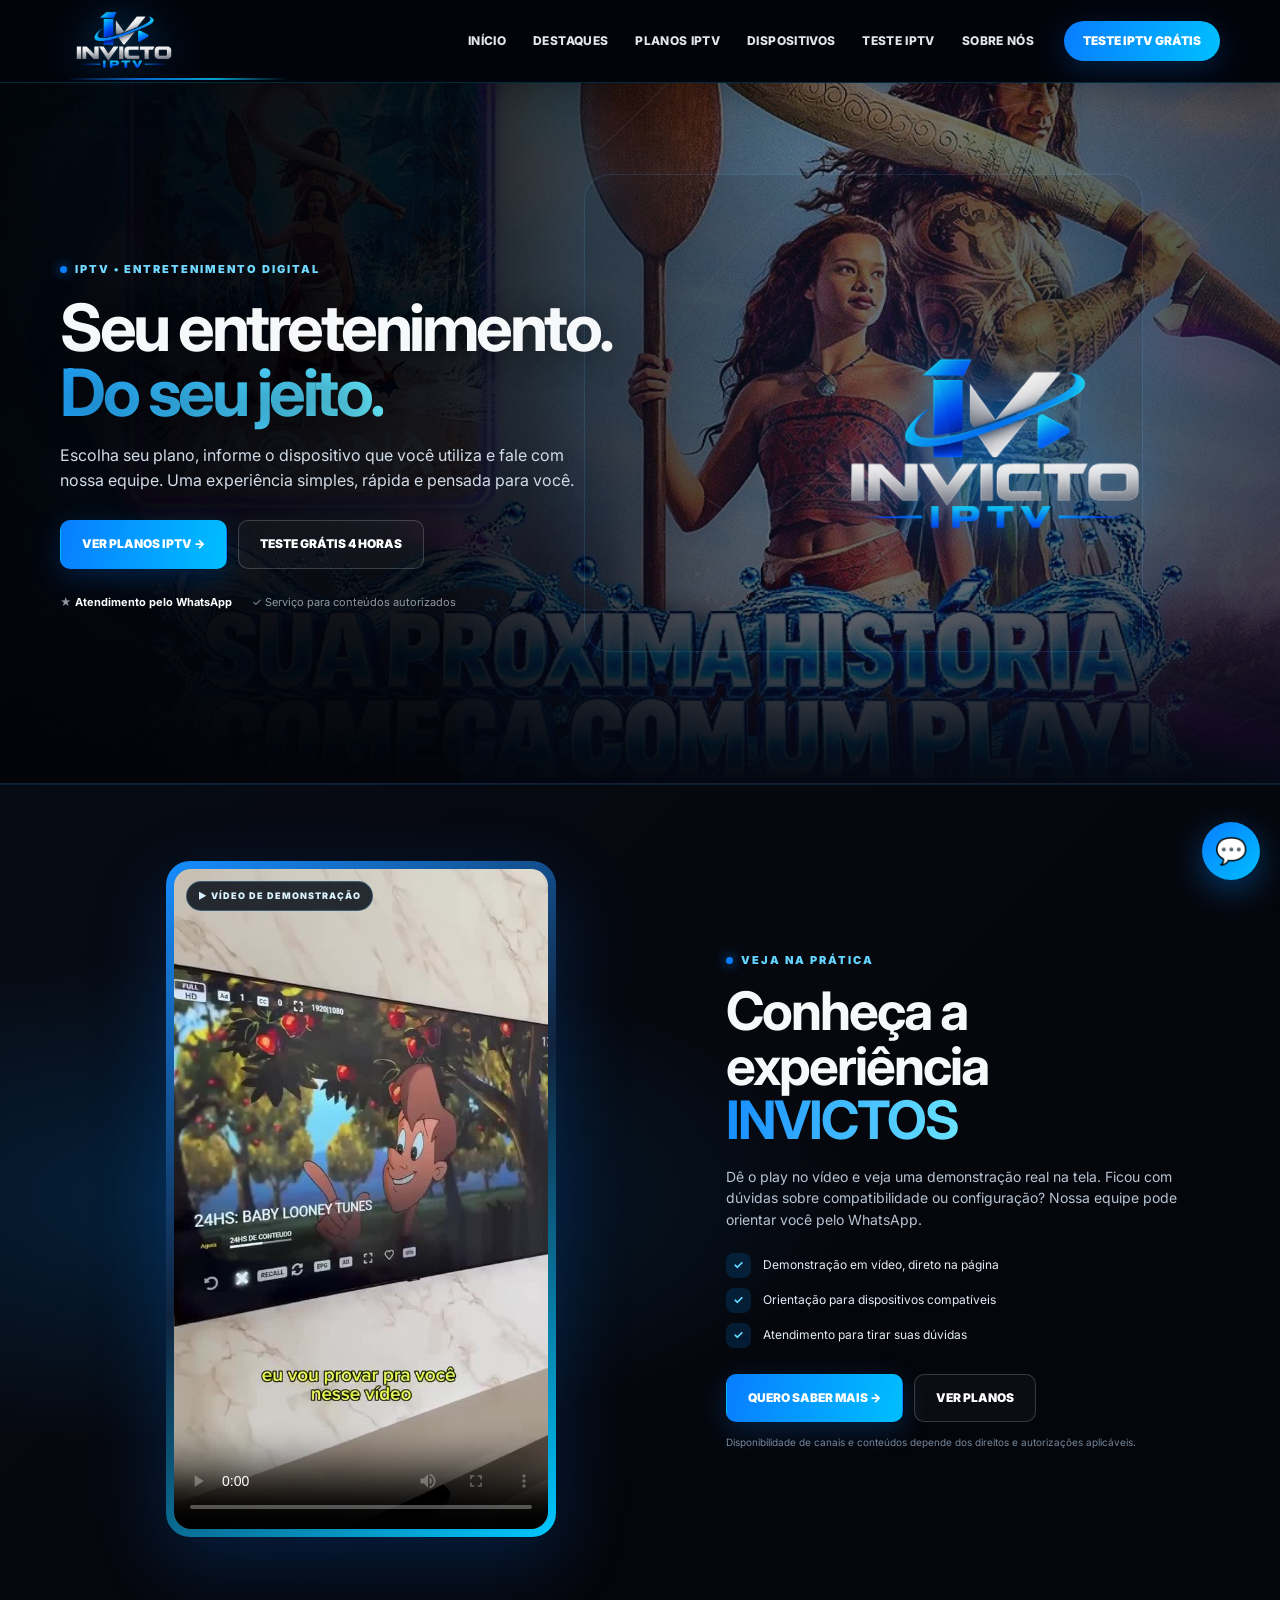
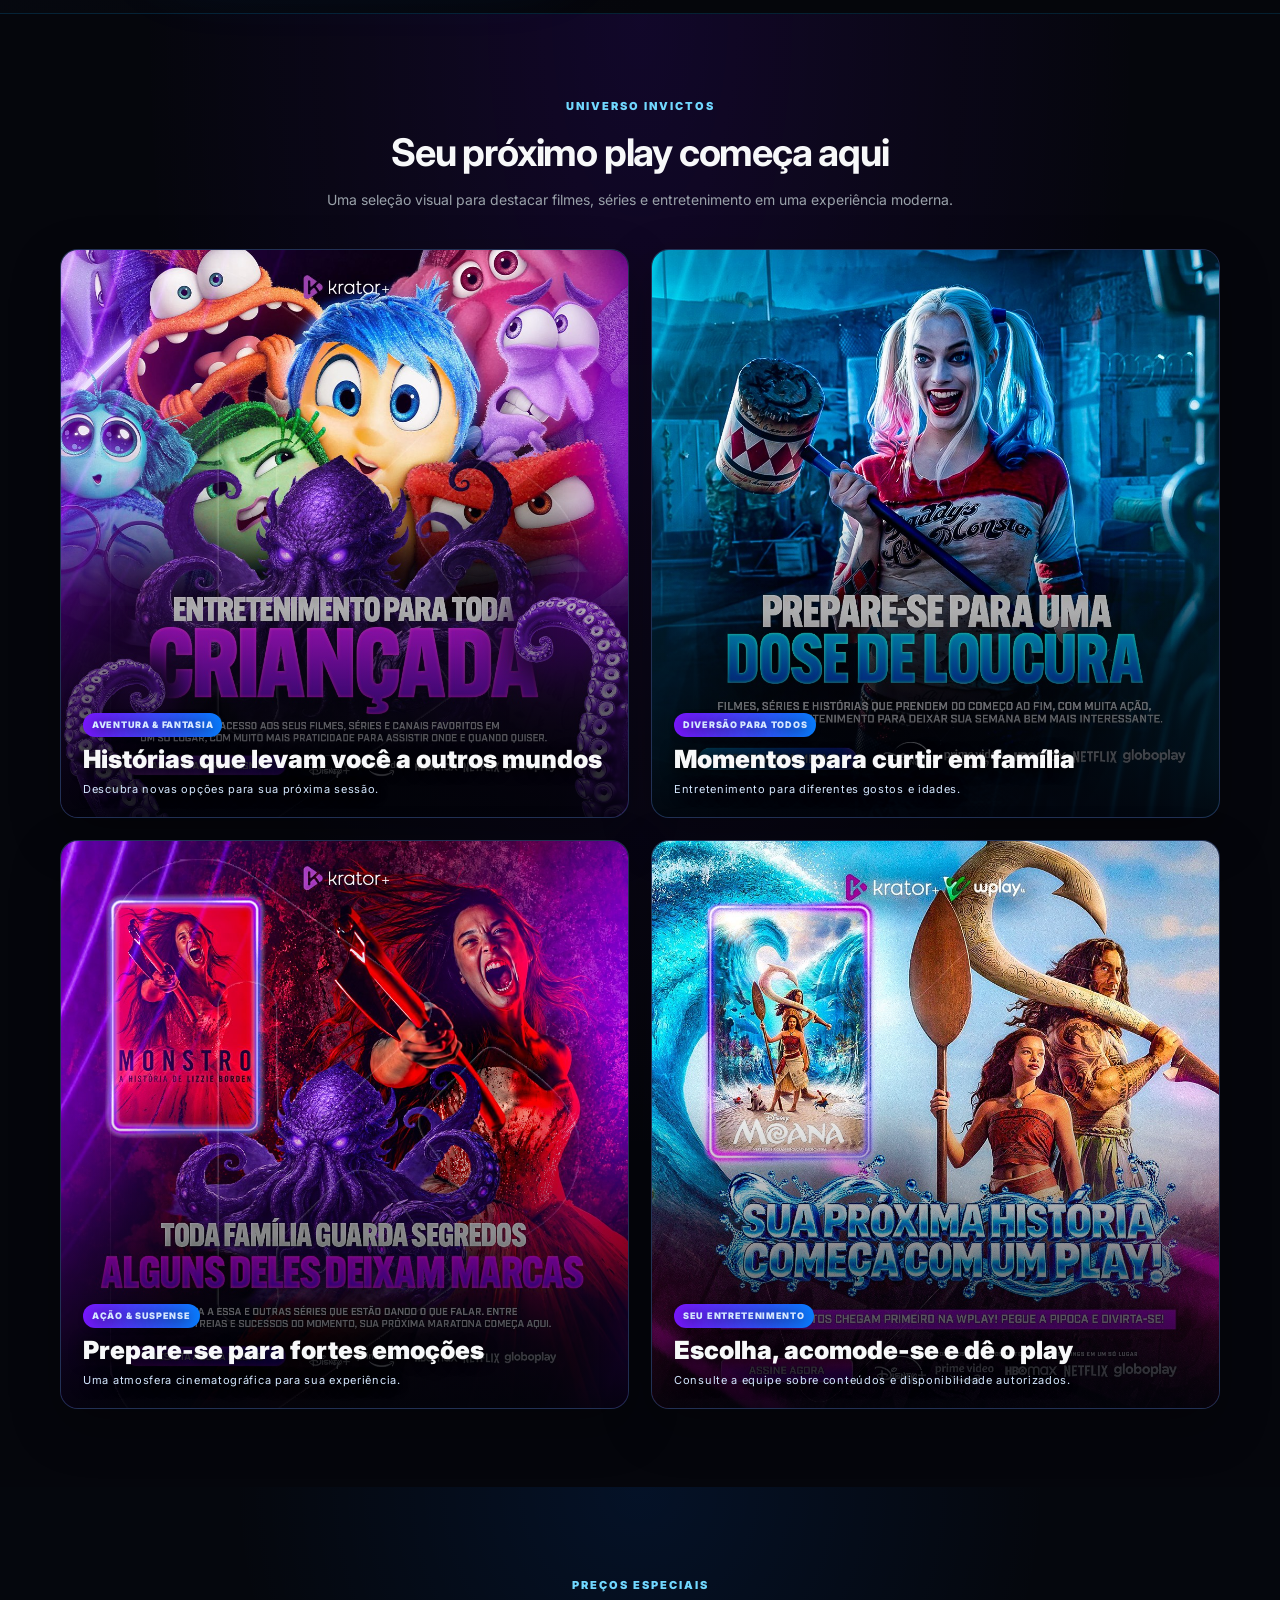
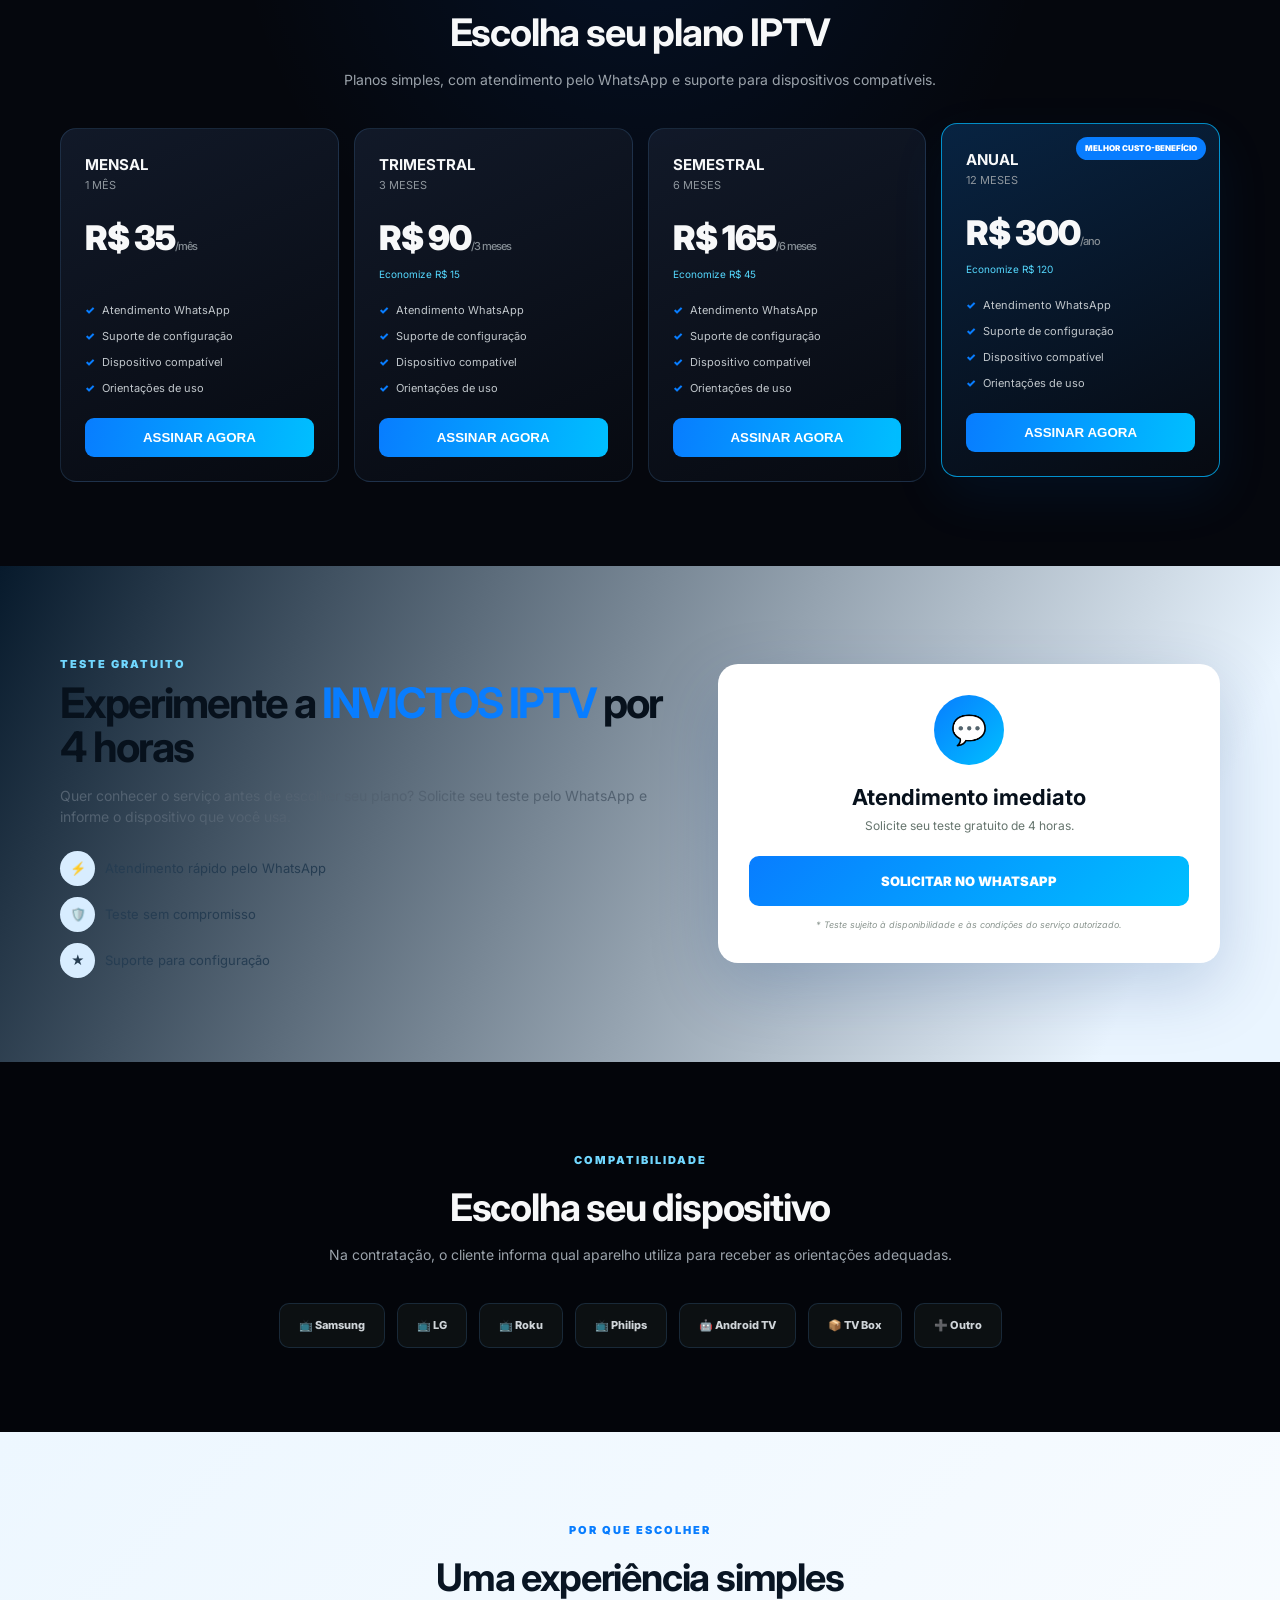
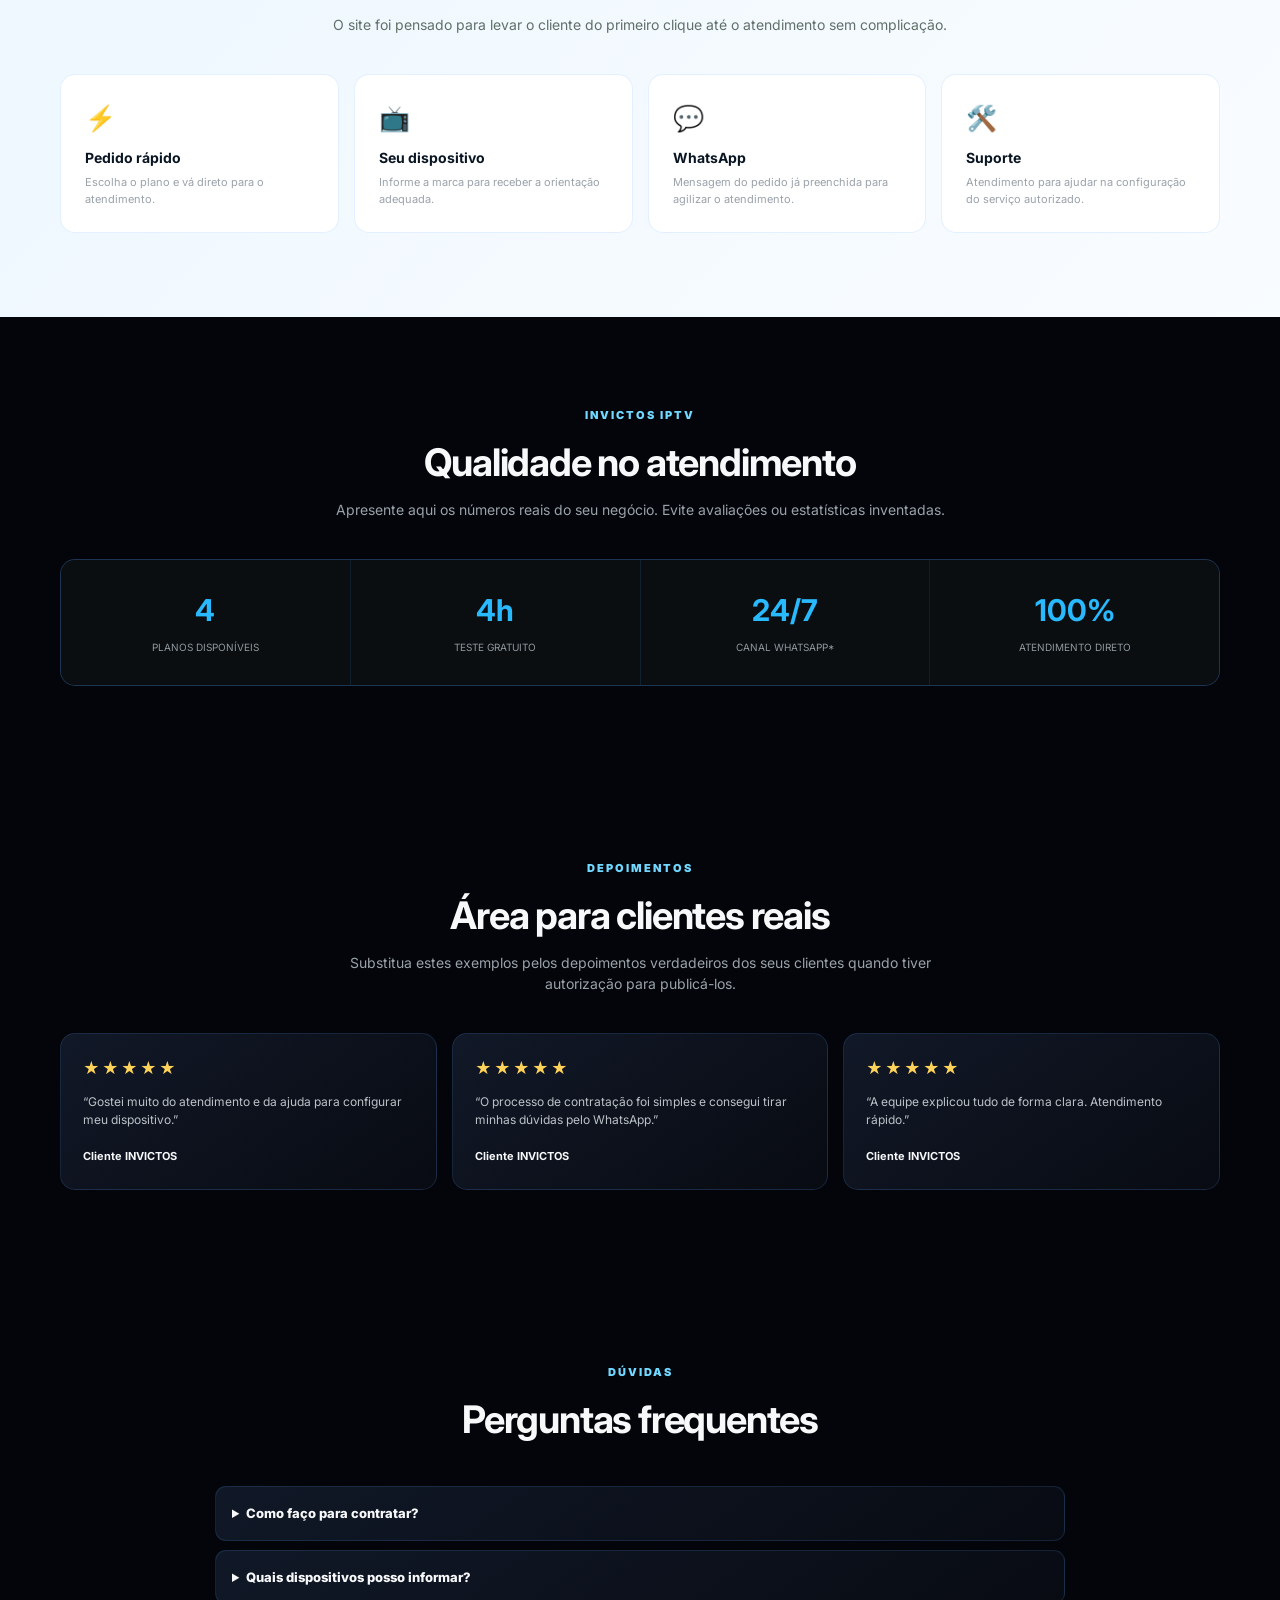
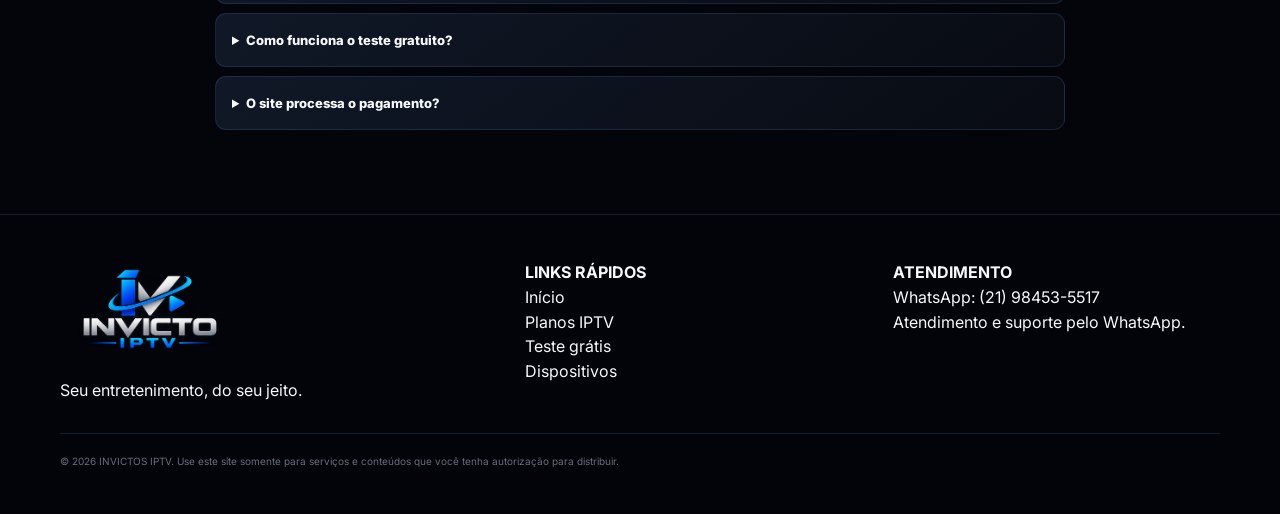
<file: index.html>
<!DOCTYPE html>
<html lang="pt-BR">
<head>
<meta charset="UTF-8">
<meta name="viewport" content="width=device-width, initial-scale=1.0">
<meta name="description" content="INVICTOS IPTV — planos, teste gratuito e atendimento pelo WhatsApp.">
<title>INVICTOS IPTV | Teste Grátis</title>
<link rel="preconnect" href="https://fonts.googleapis.com">
<link rel="preconnect" href="https://fonts.gstatic.com" crossorigin>
<link href="https://fonts.googleapis.com/css2?family=Inter:wght@400;500;600;700;800;900&display=swap" rel="stylesheet">
<style>
:root{--green:#087dff;--green2:#0066ff;--dark:#050607;--dark2:#0b0d0f;--panel:#111417;--text:#f7f8f9;--muted:#9aa2aa;--line:rgba(255,255,255,.08)}
*{box-sizing:border-box;margin:0;padding:0}html{scroll-behavior:smooth}
body{font-family:Inter,Arial,sans-serif;background:var(--dark);color:var(--text);line-height:1.55}
a{text-decoration:none;color:inherit}.container{width:min(1160px,92%);margin:auto}
header{position:sticky;top:0;z-index:50;background:rgba(2,4,7,.94);backdrop-filter:blur(18px);border-bottom:1px solid rgba(0,153,255,.16);box-shadow:0 8px 35px rgba(0,0,0,.28)}
.nav{height:88px;display:flex;align-items:center;gap:30px}.logo{display:flex;align-items:center;position:relative;padding:3px 8px 3px 0}.logo:after{content:"";position:absolute;left:5px;right:5px;bottom:0;height:2px;background:linear-gradient(90deg,transparent,#087dff,#00c8ff,transparent);filter:blur(.2px);opacity:.8}.logo img{width:225px;height:72px;object-fit:contain;object-position:left center;filter:drop-shadow(0 0 13px rgba(0,125,255,.35));transition:.25s}.logo:hover img{transform:scale(1.035);filter:drop-shadow(0 0 20px rgba(0,153,255,.58))}
.navlinks{display:flex;gap:27px;margin-left:auto}.navlinks a{font-size:12px;font-weight:800;color:#e3e6e8}.navlinks a:hover,.navlinks a.active{color:var(--green)}
.nav-cta{background:var(--green);color:#fff;padding:11px 19px;border-radius:999px;font-size:12px;font-weight:900;white-space:nowrap}
.hero{min-height:590px;position:relative;display:flex;align-items:center;overflow:hidden;border-bottom:1px solid var(--line)}
.hero-bg{position:absolute;inset:0;background:radial-gradient(circle at 70% 45%,rgba(0,125,255,.18),transparent 27%),linear-gradient(90deg,#020304 5%,rgba(2,3,4,.85) 35%,rgba(2,3,4,.35) 70%,#020304 100%)}
.hero-art{position:absolute;right:-3%;top:0;width:67%;height:100%;opacity:.95;background:
radial-gradient(ellipse at 60% 48%,rgba(27,220,117,.16),transparent 20%),
linear-gradient(135deg,transparent 25%,rgba(255,255,255,.03) 25%,transparent 26%),
linear-gradient(160deg,#151a1d,#07090a 55%,#13191b)}
.hero-art:before{content:"";position:absolute;left:14%;top:18%;width:67%;height:58%;border:10px solid #171b1e;border-radius:22px;box-shadow:0 0 0 2px #30363a,0 30px 70px #000;background:linear-gradient(135deg,#102017,#07110c 48%,#151a1d)}
.hero-art:after{content:"";position:absolute;inset:0;background:radial-gradient(circle at 50% 50%,rgba(0,126,255,.18),transparent 38%);pointer-events:none}
.hero-logo{position:absolute;right:5%;top:50%;transform:translateY(-50%);width:min(510px,42vw);z-index:2;display:flex;justify-content:center;align-items:center}
.hero-logo:before{content:"";position:absolute;width:70%;height:70%;border-radius:50%;background:radial-gradient(circle,rgba(0,133,255,.32),rgba(0,133,255,.08) 45%,transparent 70%);filter:blur(18px);z-index:-1;animation:pulseLogo 3.5s ease-in-out infinite}
.hero-logo img{width:100%;height:auto;display:block;filter:drop-shadow(0 18px 30px rgba(0,0,0,.6)) drop-shadow(0 0 22px rgba(0,128,255,.42));animation:floatLogo 5s ease-in-out infinite}
@keyframes floatLogo{0%,100%{transform:translateY(0)}50%{transform:translateY(-8px)}}
@keyframes pulseLogo{0%,100%{transform:scale(.92);opacity:.65}50%{transform:scale(1.08);opacity:1}}
.hero-content{position:relative;z-index:2;padding:75px 0;width:57%}.eyebrow{display:inline-flex;gap:8px;align-items:center;color:#69c9ff;font-size:11px;font-weight:900;letter-spacing:1.5px;text-transform:uppercase}.eyebrow i{width:7px;height:7px;border-radius:50%;background:var(--green);box-shadow:0 0 12px var(--green)}
h1{font-size:clamp(42px,5.5vw,70px);line-height:1;letter-spacing:-3.5px;margin:15px 0 18px}h1 em{font-style:normal;color:var(--green)}
.hero-content p{max-width:610px;color:#b7bec5;font-size:16px}.hero-actions{display:flex;gap:11px;flex-wrap:wrap;margin-top:27px}.btn{display:inline-flex;align-items:center;justify-content:center;padding:14px 21px;border-radius:10px;font-weight:900;font-size:12px;border:1px solid transparent}.btn-primary{background:var(--green);color:#fff}.btn-secondary{border-color:rgba(255,255,255,.18);color:#fff;background:rgba(255,255,255,.03)}
.trust{display:flex;gap:20px;flex-wrap:wrap;margin-top:25px;color:#8f989f;font-size:11px}.trust strong{color:#fff}
section{padding:78px 0}.light{background:#f4fbf7;color:#0a1710}.section-head{text-align:center;margin-bottom:38px}.section-head .eyebrow{justify-content:center}.section-head h2{font-size:38px;letter-spacing:-1.8px;margin:7px 0}.section-head p{color:var(--muted);max-width:650px;margin:auto;font-size:14px}.light .section-head p{color:#607068}
.plans{display:grid;grid-template-columns:repeat(4,1fr);gap:15px}.plan{background:linear-gradient(160deg,#14181b,#0c0f11);border:1px solid var(--line);border-radius:16px;padding:24px;position:relative}.plan.featured{border:1px solid rgba(0,125,255,.65);box-shadow:0 20px 55px rgba(0,125,255,.08);transform:translateY(-5px)}.tag{position:absolute;top:13px;right:13px;background:var(--green);color:#fff;border-radius:999px;padding:5px 9px;font-size:8px;font-weight:900}.plan h3{font-size:15px}.period{color:#8e969d;font-size:11px}.price{font-size:34px;font-weight:900;margin:18px 0 3px}.price small{font-size:11px;color:#858d94;font-weight:500}.save{font-size:10px;color:#55c7ff;height:17px}.plan ul{list-style:none;display:grid;gap:9px;margin:18px 0 20px}.plan li{font-size:11px;color:#c1c7cc}.plan li:before{content:"✓";color:var(--green);font-weight:900;margin-right:7px}.plan button{width:100%;border:0;border-radius:9px;padding:12px;cursor:pointer;background:#1b2024;color:#fff;font-weight:900}.plan.featured button{background:var(--green)}
.test{background:linear-gradient(100deg,#eaf4ff,#f8fbff);color:#07111c}.test-grid{display:grid;grid-template-columns:1.1fr .9fr;gap:45px;align-items:center}.test h2{font-size:42px;line-height:1.05;letter-spacing:-2px;margin:7px 0 15px}.test h2 em{font-style:normal;color:#087dff}.test-copy p{color:#536271;max-width:620px;font-size:14px}.points{display:grid;gap:11px;margin-top:23px}.points div{display:flex;align-items:center;gap:10px;font-size:13px;color:#263d52}.points b{width:35px;height:35px;border-radius:50%;display:flex;align-items:center;justify-content:center;background:#d8edff}.test-card{background:#fff;border-radius:20px;padding:31px;text-align:center;box-shadow:0 20px 55px rgba(0,60,30,.12)}.wa{width:70px;height:70px;border-radius:50%;background:#087dff;color:#fff;display:flex;align-items:center;justify-content:center;font-size:29px;margin:auto}.test-card h3{font-size:22px;margin:15px 0 3px}.test-card p{font-size:12px;color:#66756e}.wa-btn{display:block;background:#087dff;color:#fff;padding:15px;border-radius:10px;font-size:13px;font-weight:900;margin-top:20px}.test-card small{display:block;color:#8a958f;font-size:9px;font-style:italic;margin-top:12px}
.features{display:grid;grid-template-columns:repeat(4,1fr);gap:15px}.feature{border:1px solid var(--line);border-radius:15px;padding:24px;background:#0c1012}.feature .ico{font-size:25px}.feature h3{font-size:14px;margin:10px 0 5px}.feature p{font-size:11px;color:var(--muted)}
.stats{display:grid;grid-template-columns:repeat(4,1fr);gap:1px;background:var(--line);border:1px solid var(--line);border-radius:15px;overflow:hidden}.stat{background:#0b0e10;text-align:center;padding:27px}.stat strong{display:block;font-size:30px;color:var(--green)}.stat span{font-size:10px;color:#8f989f}
.devices{display:flex;justify-content:center;flex-wrap:wrap;gap:12px}.device{border:1px solid var(--line);background:#0c1012;border-radius:10px;padding:13px 19px;color:#cfd4d8;font-size:11px;font-weight:800}
.reviews{display:grid;grid-template-columns:repeat(3,1fr);gap:15px}.review{background:#0d1113;border:1px solid var(--line);border-radius:15px;padding:22px}.stars{color:#ffd35a;letter-spacing:2px}.review p{font-size:12px;color:#bbc2c7;margin:12px 0}.review b{font-size:11px}
.faq{max-width:850px;margin:auto;display:grid;gap:9px}.faq details{background:#0d1113;border:1px solid var(--line);border-radius:11px;padding:16px}.faq summary{cursor:pointer;font-size:13px;font-weight:800}.faq p{font-size:11px;color:#9da5ac;margin-top:11px}
footer{padding:45px 0;border-top:1px solid var(--line);background:#020303}.footer-grid{display:grid;grid-template-columns:1.3fr 1fr 1fr;gap:40px}.footer-logo{width:180px}.footer p,.footer a{font-size:11px;color:#858e95}.footer h4{font-size:11px;margin-bottom:12px}.copy{margin-top:30px;padding-top:20px;border-top:1px solid var(--line);font-size:10px;color:#666f76}
.float-wa{position:fixed;right:20px;bottom:20px;width:58px;height:58px;border-radius:50%;background:#087dff;color:#fff;z-index:100;display:flex;align-items:center;justify-content:center;font-size:26px;box-shadow:0 12px 35px rgba(0,125,255,.35)}
.modal-back{position:fixed;inset:0;background:rgba(0,0,0,.76);backdrop-filter:blur(8px);z-index:200;display:none;align-items:center;justify-content:center;padding:18px}.modal-back.open{display:flex}.modal{width:min(560px,100%);background:#0d1113;border:1px solid var(--line);border-radius:18px;padding:24px}.modal-top{display:flex;justify-content:space-between}.modal h2{font-size:21px}.modal-sub{font-size:11px;color:#899299}.close{border:0;background:#1a2023;color:#fff;width:34px;height:34px;border-radius:8px;cursor:pointer}.selected{display:flex;justify-content:space-between;padding:13px;background:#111719;border:1px solid var(--line);border-radius:10px;margin:18px 0 12px;font-size:12px}.selected span{color:var(--green);font-weight:900}.device-grid{display:grid;grid-template-columns:repeat(2,1fr);gap:9px}.device-choice{background:#111619;border:1px solid var(--line);color:#fff;border-radius:10px;padding:13px;text-align:left;cursor:pointer}.device-choice.selected-device{border-color:var(--green);background:rgba(0,125,255,.08)}.device-choice b{font-size:12px;display:block}.device-choice span{font-size:9px;color:#818a90}.modal-btn{width:100%;margin-top:13px;border:0;border-radius:9px;padding:13px;background:var(--green);color:#fff;font-weight:900;cursor:pointer}.back{width:100%;margin-top:8px;border:1px solid var(--line);background:transparent;color:#b9c0c5;padding:11px;border-radius:9px}.modal-step{display:none}.modal-step.active{display:block}.checkout{background:#111719;border:1px solid var(--line);border-radius:10px;padding:12px;margin:13px 0;font-size:11px}.checkout div{display:flex;justify-content:space-between;padding:4px}.checkout strong{color:var(--green)}

/* INVICTOS visual refresh */
:root{--green:#087dff;--green2:#00c8ff;--dark:#03050a;--dark2:#080b13;--panel:#101521;--line:rgba(94,174,255,.16)}
body{background:#03050a}
header{background:rgba(3,5,12,.88);border-bottom-color:rgba(0,183,255,.2)}
.nav{height:82px}
.logo img{filter:drop-shadow(0 0 18px rgba(0,151,255,.4))}
.navlinks a{letter-spacing:.35px}
.nav-cta,.btn-primary{background:linear-gradient(105deg,#087dff,#00bfff);box-shadow:0 8px 28px rgba(0,125,255,.23)}
.hero{min-height:690px;background:#03050a}
.hero-bg{background:linear-gradient(90deg,rgba(2,4,10,.99) 0%,rgba(2,4,10,.91) 34%,rgba(2,4,10,.44) 65%,rgba(2,4,10,.62) 100%),linear-gradient(0deg,#03050a 0%,transparent 28%),url('invictos-assets/arte_8880_1.jpg') center/cover no-repeat;opacity:1}
.hero-art{right:0;width:64%;opacity:.34;background:radial-gradient(ellipse at 70% 35%,rgba(0,185,255,.28),transparent 48%),linear-gradient(135deg,transparent,#07142a)}
.hero-art:before{left:15%;top:13%;width:68%;height:68%;border:1px solid rgba(75,184,255,.45);border-radius:26px;background:linear-gradient(135deg,rgba(10,28,57,.45),rgba(3,6,13,.2));box-shadow:0 0 65px rgba(0,119,255,.2),inset 0 0 45px rgba(0,173,255,.08)}
.hero-logo{width:min(390px,32vw);right:7%;top:52%;opacity:.95}
.hero-logo img{filter:drop-shadow(0 0 26px rgba(0,145,255,.55))}
.hero-content{width:59%;padding:88px 0}
.eyebrow{color:#71d8ff;letter-spacing:2px}
h1{font-size:clamp(43px,5.1vw,68px);text-shadow:0 5px 35px rgba(0,0,0,.45)}
h1 em{background:linear-gradient(90deg,#20a7ff,#66edff);-webkit-background-clip:text;background-clip:text;color:transparent}
.hero-content p{color:#d1dbe8;max-width:540px}
.btn{transition:transform .2s,box-shadow .2s}
.btn:hover,.nav-cta:hover{transform:translateY(-2px);box-shadow:0 12px 34px rgba(0,153,255,.3)}
section{padding:84px 0}
#planos{background:radial-gradient(ellipse at 50% 0%,rgba(0,107,255,.11),transparent 45%),#05070d}
.section-head h2{letter-spacing:-1.2px}
.plan{background:linear-gradient(155deg,rgba(18,26,42,.96),rgba(7,10,17,.98));border-color:rgba(105,177,255,.16);transition:transform .22s,border-color .22s,box-shadow .22s}
.plan:hover{transform:translateY(-5px);border-color:rgba(0,174,255,.55);box-shadow:0 20px 50px rgba(0,95,255,.1)}
.plan.featured{border-color:rgba(0,183,255,.75);background:linear-gradient(155deg,rgba(8,36,67,.98),rgba(7,10,17,.98))}
.plan.featured button,.plan button{background:linear-gradient(100deg,#087dff,#00bfff)}
.price{letter-spacing:-1px}
.save{color:#55d9ff}
.test{background:linear-gradient(115deg,#071a2c,#eaf5ff 88%)}
.test-card{box-shadow:0 24px 70px rgba(0,52,120,.2)}
.wa,.wa-btn,.float-wa{background:linear-gradient(135deg,#087dff,#00bfff)}
.features .feature{background:linear-gradient(145deg,#101827,#080b12);border-color:rgba(93,165,255,.17);transition:transform .2s,border-color .2s}
.features .feature:hover{transform:translateY(-4px);border-color:rgba(0,174,255,.55)}
.light{background:linear-gradient(135deg,#edf7ff,#f9fcff);color:#091523}
.light .section-head .eyebrow{color:#087dff}
.light .feature{background:#fff}
.stats{border-color:rgba(91,163,255,.16)}
.stat strong{color:#28b9ff}
.review{background:linear-gradient(145deg,#111827,#080b12);border-color:rgba(93,165,255,.16)}
.faq details{background:linear-gradient(145deg,#101827,#080b12);border-color:rgba(93,165,255,.15)}
footer{background:#02040a}
.float-wa{box-shadow:0 10px 34px rgba(0,132,255,.4)}
/* Cinematic promotional gallery */
.promo-section{padding:78px 0;background:radial-gradient(ellipse at 50% 0%,rgba(112,20,255,.12),transparent 55%),#05060c}
.promo-grid{display:grid;grid-template-columns:repeat(2,minmax(0,1fr));gap:22px}
.promo-card{position:relative;overflow:hidden;border-radius:18px;min-height:280px;background:#0b1020;border:1px solid rgba(108,155,255,.24);box-shadow:0 18px 50px rgba(0,0,0,.28)}
.promo-card img{display:block;width:100%;height:100%;min-height:280px;object-fit:cover;transition:transform .55s}
.promo-card:hover img{transform:scale(1.035)}
.promo-card:after{content:"";position:absolute;inset:45% 0 0;background:linear-gradient(0deg,rgba(2,3,10,.92),transparent);pointer-events:none}
.promo-caption{position:absolute;z-index:1;left:22px;right:22px;bottom:19px;text-shadow:0 2px 14px #000}
.promo-caption b{display:block;font-size:clamp(17px,2vw,25px);font-weight:900;line-height:1.1}
.promo-caption span{display:block;color:#d4e7ff;font-size:11px;margin-top:7px;letter-spacing:.7px}
.promo-badge{display:inline-block!important;width:max-content;background:linear-gradient(90deg,#7a16ff,#087dff);padding:5px 9px;border-radius:99px;font-size:9px!important;font-weight:900;margin-bottom:9px}
@media(max-width:900px){
 .hero{min-height:680px}.hero-content{width:72%}.hero-logo{width:31vw;right:3%}
 .promo-grid{gap:14px}.promo-card,.promo-card img{min-height:230px}
}
@media(max-width:600px){
 .nav{height:74px}.hero{min-height:760px;align-items:flex-start}
 .hero-bg{background:linear-gradient(90deg,rgba(2,4,10,.93),rgba(2,4,10,.58)),linear-gradient(0deg,#03050a 0%,transparent 55%),url('invictos-assets/arte_8880_1.jpg') 58% center/cover no-repeat}
 .hero-content{width:100%;padding:56px 0 0}.hero-logo{width:48vw;right:4%;bottom:18px;top:auto;opacity:.7}
 .hero-art{width:100%;opacity:.12}.hero-content p{font-size:14px}
 .hero-actions .btn{width:100%}.trust{gap:10px}
 .promo-section{padding:58px 0}.promo-grid{grid-template-columns:1fr}.promo-card,.promo-card img{min-height:230px}
 section{padding:62px 0}
}

@media(max-width:900px){.navlinks{display:none}.hero-content{width:70%}.hero-logo{width:48vw;right:1%}.hero-art{width:60%;opacity:.45}.plans{grid-template-columns:repeat(2,1fr)}.features{grid-template-columns:repeat(2,1fr)}.stats{grid-template-columns:repeat(2,1fr)}.test-grid{grid-template-columns:1fr}.reviews{grid-template-columns:1fr}.footer-grid{grid-template-columns:1fr 1fr}}
@media(max-width:600px){.nav{height:78px}.logo img{width:175px;height:62px}.nav-cta{margin-left:auto;padding:10px 13px}.hero{min-height:700px}.hero-content{width:100%;padding-top:65px}.hero-logo{width:82vw;right:9%;top:auto;bottom:10px;transform:none;opacity:.82}.hero-art{width:100%;opacity:.18}.plans,.features{grid-template-columns:1fr}.plan.featured{transform:none}.test h2{font-size:34px}.footer-grid{grid-template-columns:1fr}.stats{grid-template-columns:1fr 1fr}.hero-actions .btn{width:100%}}

/* Vídeo em destaque */
.video-feature{padding:76px 0;background:radial-gradient(ellipse at 18% 50%,rgba(0,145,255,.18),transparent 42%),linear-gradient(135deg,#070b14,#05060b 70%);border-top:1px solid rgba(0,174,255,.15);border-bottom:1px solid rgba(0,174,255,.15)}
.video-feature-grid{display:grid;grid-template-columns:1fr .82fr;align-items:center;gap:clamp(28px,5vw,66px)}
.video-frame{position:relative;max-width:390px;width:100%;justify-self:center;padding:8px;border-radius:24px;background:linear-gradient(145deg,#168dff,#10233d 48%,#00c8ff);box-shadow:0 24px 75px rgba(0,116,255,.22)}
.video-frame video{display:block;width:100%;max-height:660px;aspect-ratio:9/16;object-fit:cover;background:#020407;border-radius:17px}
.video-label{position:absolute;top:20px;left:20px;background:rgba(0,8,18,.82);border:1px solid rgba(100,190,255,.35);border-radius:999px;padding:7px 11px;color:#d9f2ff;font-size:9px;font-weight:900;letter-spacing:1px;backdrop-filter:blur(8px)}
.video-copy .eyebrow{color:#64d4ff}.video-copy h2{font-size:clamp(34px,4.2vw,53px);line-height:1.03;letter-spacing:-2px;margin:13px 0 18px}.video-copy h2 em{font-style:normal;background:linear-gradient(90deg,#168dff,#69e3ff);-webkit-background-clip:text;background-clip:text;color:transparent}.video-copy p{max-width:510px;color:#b7c4d3;font-size:14px}.video-points{display:grid;gap:10px;margin:22px 0 26px}.video-points span{color:#e3edf7;font-size:12px}.video-points b{display:inline-flex;align-items:center;justify-content:center;width:25px;height:25px;margin-right:9px;border-radius:8px;background:rgba(0,145,255,.16);color:#63d8ff}.video-actions{display:flex;gap:11px;flex-wrap:wrap}.video-actions .btn{min-height:47px}.video-note{font-size:10px!important;color:#75879a!important;margin-top:13px}
@media(max-width:760px){.video-feature{padding:58px 0}.video-feature-grid{grid-template-columns:1fr;gap:30px}.video-frame{max-width:320px;order:2}.video-copy{order:1;text-align:center}.video-copy .eyebrow{justify-content:center}.video-copy p{margin:auto}.video-points{text-align:left;max-width:330px;margin:22px auto}.video-actions{justify-content:center}.video-actions .btn{width:100%}}

</style>
</head>
<body>
<header>
<div class="container nav">
<a class="logo" href="#inicio"><img src="invictos-assets/logo-invictos.png" alt="INVICTOS IPTV"></a>
<nav class="navlinks"><a href="#inicio">INÍCIO</a><a href="#destaques">DESTAQUES</a><a href="#planos">PLANOS IPTV</a><a href="#dispositivos">DISPOSITIVOS</a><a href="#teste">TESTE IPTV</a><a href="#faq">SOBRE NÓS</a></nav>
<a class="nav-cta" href="#teste">TESTE IPTV GRÁTIS</a>
</div>
</header>

<section class="hero" id="inicio">
<div class="hero-bg"></div><div class="hero-art"></div><div class="hero-logo"><img src="invictos-assets/logo-invictos.png" alt="INVICTOS IPTV"></div>
<div class="container">
<div class="hero-content">
<div class="eyebrow"><i></i> IPTV • ENTRETENIMENTO DIGITAL</div>
<h1>Seu entretenimento.<br><em>Do seu jeito.</em></h1>
<p>Escolha seu plano, informe o dispositivo que você utiliza e fale com nossa equipe. Uma experiência simples, rápida e pensada para você.</p>
<div class="hero-actions"><a class="btn btn-primary" href="#planos">VER PLANOS IPTV →</a><a class="btn btn-secondary" href="#teste">TESTE GRÁTIS 4 HORAS</a></div>
<div class="trust"><span>★ <strong>Atendimento pelo WhatsApp</strong></span><span>✓ Serviço para conteúdos autorizados</span></div>
</div>
</div>
</section>

<section class="video-feature" id="video-destaque">
 <div class="container video-feature-grid">
  <div class="video-frame">
   <span class="video-label">▶ VÍDEO DE DEMONSTRAÇÃO</span>
   <video controls playsinline preload="metadata" poster="invictos-assets/video-poster.jpg" aria-label="Vídeo de demonstração da INVICTOS IPTV">
    <source src="invictos-assets/video-invictos.mp4" type="video/mp4">
    Seu navegador não consegue reproduzir este vídeo. Atualize o navegador ou tente outro dispositivo.
   </video>
  </div>
  <div class="video-copy">
   <div class="eyebrow"><i></i> VEJA NA PRÁTICA</div>
   <h2>Conheça a experiência <em>INVICTOS</em></h2>
   <p>Dê o play no vídeo e veja uma demonstração real na tela. Ficou com dúvidas sobre compatibilidade ou configuração? Nossa equipe pode orientar você pelo WhatsApp.</p>
   <div class="video-points">
    <span><b>✓</b> Demonstração em vídeo, direto na página</span>
    <span><b>✓</b> Orientação para dispositivos compatíveis</span>
    <span><b>✓</b> Atendimento para tirar suas dúvidas</span>
   </div>
   <div class="video-actions"><a class="btn btn-primary" href="#teste">QUERO SABER MAIS →</a><a class="btn btn-secondary" href="#planos">VER PLANOS</a></div>
   <p class="video-note">Disponibilidade de canais e conteúdos depende dos direitos e autorizações aplicáveis.</p>
  </div>
 </div>
</section>

<section class="promo-section" id="destaques">
 <div class="container">
  <div class="section-head">
   <div class="eyebrow">Universo INVICTOS</div>
   <h2>Seu próximo play começa aqui</h2>
   <p>Uma seleção visual para destacar filmes, séries e entretenimento em uma experiência moderna.</p>
  </div>
  <div class="promo-grid">
   <article class="promo-card">
    <img src="invictos-assets/arte_8881_1.jpg" alt="Arte promocional de aventura e entretenimento" loading="lazy">
    <div class="promo-caption"><span class="promo-badge">AVENTURA &amp; FANTASIA</span><b>Histórias que levam você a outros mundos</b><span>Descubra novas opções para sua próxima sessão.</span></div>
   </article>
   <article class="promo-card">
    <img src="invictos-assets/arte_8906_1.jpg" alt="Arte promocional colorida de animação" loading="lazy">
    <div class="promo-caption"><span class="promo-badge">DIVERSÃO PARA TODOS</span><b>Momentos para curtir em família</b><span>Entretenimento para diferentes gostos e idades.</span></div>
   </article>
   <article class="promo-card">
    <img src="invictos-assets/arte_8897_1.jpg" alt="Arte promocional de ação e suspense" loading="lazy">
    <div class="promo-caption"><span class="promo-badge">AÇÃO &amp; SUSPENSE</span><b>Prepare-se para fortes emoções</b><span>Uma atmosfera cinematográfica para sua experiência.</span></div>
   </article>
   <article class="promo-card">
    <img src="invictos-assets/arte_8880_1.jpg" alt="Arte promocional de cinema e streaming" loading="lazy">
    <div class="promo-caption"><span class="promo-badge">SEU ENTRETENIMENTO</span><b>Escolha, acomode-se e dê o play</b><span>Consulte a equipe sobre conteúdos e disponibilidade autorizados.</span></div>
   </article>
  </div>
 </div>
</section>

<section id="planos">
<div class="container">
<div class="section-head"><div class="eyebrow">Preços especiais</div><h2>Escolha seu plano IPTV</h2><p>Planos simples, com atendimento pelo WhatsApp e suporte para dispositivos compatíveis.</p></div>
<div class="plans">
<article class="plan"><h3>MENSAL</h3><div class="period">1 MÊS</div><div class="price">R$ 35<small>/mês</small></div><div class="save">&nbsp;</div><ul><li>Atendimento WhatsApp</li><li>Suporte de configuração</li><li>Dispositivo compatível</li><li>Orientações de uso</li></ul><button onclick="openBuy('Mensal','1 mês','R$ 35,00')">ASSINAR AGORA</button></article>
<article class="plan"><h3>TRIMESTRAL</h3><div class="period">3 MESES</div><div class="price">R$ 90<small>/3 meses</small></div><div class="save">Economize R$ 15</div><ul><li>Atendimento WhatsApp</li><li>Suporte de configuração</li><li>Dispositivo compatível</li><li>Orientações de uso</li></ul><button onclick="openBuy('Trimestral','3 meses','R$ 90,00')">ASSINAR AGORA</button></article>
<article class="plan"><h3>SEMESTRAL</h3><div class="period">6 MESES</div><div class="price">R$ 165<small>/6 meses</small></div><div class="save">Economize R$ 45</div><ul><li>Atendimento WhatsApp</li><li>Suporte de configuração</li><li>Dispositivo compatível</li><li>Orientações de uso</li></ul><button onclick="openBuy('Semestral','6 meses','R$ 165,00')">ASSINAR AGORA</button></article>
<article class="plan featured"><div class="tag">MELHOR CUSTO-BENEFÍCIO</div><h3>ANUAL</h3><div class="period">12 MESES</div><div class="price">R$ 300<small>/ano</small></div><div class="save">Economize R$ 120</div><ul><li>Atendimento WhatsApp</li><li>Suporte de configuração</li><li>Dispositivo compatível</li><li>Orientações de uso</li></ul><button onclick="openBuy('Anual','12 meses','R$ 300,00')">ASSINAR AGORA</button></article>
</div>
</div>
</section>

<section id="teste" class="test">
<div class="container test-grid">
<div class="test-copy"><div class="eyebrow">Teste gratuito</div><h2>Experimente a <em>INVICTOS IPTV</em> por 4 horas</h2><p>Quer conhecer o serviço antes de escolher seu plano? Solicite seu teste pelo WhatsApp e informe o dispositivo que você usa.</p><div class="points"><div><b>⚡</b><span>Atendimento rápido pelo WhatsApp</span></div><div><b>🛡️</b><span>Teste sem compromisso</span></div><div><b>★</b><span>Suporte para configuração</span></div></div></div>
<div class="test-card"><div class="wa">💬</div><h3>Atendimento imediato</h3><p>Solicite seu teste gratuito de 4 horas.</p><a class="wa-btn" href="https://wa.me/5521984535517?text=Ol%C3%A1!%20Quero%20solicitar%20o%20TESTE%20IPTV%20GR%C3%81TIS%20de%204%20horas%20da%20INVICTOS%20TV.%20Meu%20dispositivo%20%C3%A9%3A%20" target="_blank">SOLICITAR NO WHATSAPP</a><small>* Teste sujeito à disponibilidade e às condições do serviço autorizado.</small></div>
</div>
</section>

<section id="dispositivos">
<div class="container">
<div class="section-head"><div class="eyebrow">Compatibilidade</div><h2>Escolha seu dispositivo</h2><p>Na contratação, o cliente informa qual aparelho utiliza para receber as orientações adequadas.</p></div>
<div class="devices"><div class="device">📺 Samsung</div><div class="device">📺 LG</div><div class="device">📺 Roku</div><div class="device">📺 Philips</div><div class="device">🤖 Android TV</div><div class="device">📦 TV Box</div><div class="device">➕ Outro</div></div>
</div>
</section>

<section class="light">
<div class="container">
<div class="section-head"><div class="eyebrow">Por que escolher</div><h2>Uma experiência simples</h2><p>O site foi pensado para levar o cliente do primeiro clique até o atendimento sem complicação.</p></div>
<div class="features">
<div class="feature"><div class="ico">⚡</div><h3>Pedido rápido</h3><p>Escolha o plano e vá direto para o atendimento.</p></div>
<div class="feature"><div class="ico">📺</div><h3>Seu dispositivo</h3><p>Informe a marca para receber a orientação adequada.</p></div>
<div class="feature"><div class="ico">💬</div><h3>WhatsApp</h3><p>Mensagem do pedido já preenchida para agilizar o atendimento.</p></div>
<div class="feature"><div class="ico">🛠️</div><h3>Suporte</h3><p>Atendimento para ajudar na configuração do serviço autorizado.</p></div>
</div>
</div>
</section>

<section>
<div class="container">
<div class="section-head"><div class="eyebrow">INVICTOS IPTV</div><h2>Qualidade no atendimento</h2><p>Apresente aqui os números reais do seu negócio. Evite avaliações ou estatísticas inventadas.</p></div>
<div class="stats"><div class="stat"><strong>4</strong><span>PLANOS DISPONÍVEIS</span></div><div class="stat"><strong>4h</strong><span>TESTE GRATUITO</span></div><div class="stat"><strong>24/7</strong><span>CANAL WHATSAPP*</span></div><div class="stat"><strong>100%</strong><span>ATENDIMENTO DIRETO</span></div></div>
</div>
</section>

<section>
<div class="container">
<div class="section-head"><div class="eyebrow">Depoimentos</div><h2>Área para clientes reais</h2><p>Substitua estes exemplos pelos depoimentos verdadeiros dos seus clientes quando tiver autorização para publicá-los.</p></div>
<div class="reviews">
<div class="review"><div class="stars">★★★★★</div><p>“Gostei muito do atendimento e da ajuda para configurar meu dispositivo.”</p><b>Cliente INVICTOS</b></div>
<div class="review"><div class="stars">★★★★★</div><p>“O processo de contratação foi simples e consegui tirar minhas dúvidas pelo WhatsApp.”</p><b>Cliente INVICTOS</b></div>
<div class="review"><div class="stars">★★★★★</div><p>“A equipe explicou tudo de forma clara. Atendimento rápido.”</p><b>Cliente INVICTOS</b></div>
</div>
</div>
</section>

<section id="faq">
<div class="container">
<div class="section-head"><div class="eyebrow">Dúvidas</div><h2>Perguntas frequentes</h2></div>
<div class="faq">
<details><summary>Como faço para contratar?</summary><p>Escolha um plano, selecione o dispositivo e clique para continuar pelo WhatsApp.</p></details>
<details><summary>Quais dispositivos posso informar?</summary><p>Samsung, LG, Roku, Philips, Android TV, TV Box e outros dispositivos compatíveis.</p></details>
<details><summary>Como funciona o teste gratuito?</summary><p>Você solicita o teste pelo WhatsApp. A disponibilidade e as condições são confirmadas pela equipe.</p></details>
<details><summary>O site processa o pagamento?</summary><p>Nesta versão, o atendimento e o pagamento são tratados diretamente pelo WhatsApp.</p></details>
</div>
</div>
</section>

<footer>
<div class="container">
<div class="footer-grid">
<div><img class="footer-logo" src="invictos-assets/logo-invictos.png" alt="INVICTOS IPTV"><p style="margin-top:10px">Seu entretenimento, do seu jeito.</p></div>
<div><h4>LINKS RÁPIDOS</h4><p><a href="#inicio">Início</a></p><p><a href="#planos">Planos IPTV</a></p><p><a href="#teste">Teste grátis</a></p><p><a href="#dispositivos">Dispositivos</a></p></div>
<div><h4>ATENDIMENTO</h4><p><a href="https://wa.me/5521984535517" target="_blank">WhatsApp: (21) 98453-5517</a></p><p>Atendimento e suporte pelo WhatsApp.</p></div>
</div>
<div class="copy">© 2026 INVICTOS IPTV. Use este site somente para serviços e conteúdos que você tenha autorização para distribuir.</div>
</div>
</footer>

<a class="float-wa" href="https://wa.me/5521984535517?text=Ol%C3%A1!%20Vim%20pelo%20site%20da%20INVICTOS%20IPTV." target="_blank" aria-label="WhatsApp">💬</a>

<div class="modal-back" id="modal" onclick="outside(event)">
<div class="modal">
<div class="modal-top"><div><h2>Seu pedido</h2><div class="modal-sub" id="modalSub">Escolha seu dispositivo</div></div><button class="close" onclick="closeBuy()">×</button></div>
<div class="modal-step active" id="s1">
<div class="selected"><b id="planName">Plano</b><span id="planPrice">R$ 0,00</span></div>
<div class="device-grid">
<button class="device-choice" onclick="selectDevice(this,'Samsung')"><b>📺 Samsung</b><span>Smart TV</span></button>
<button class="device-choice" onclick="selectDevice(this,'LG')"><b>📺 LG</b><span>Smart TV</span></button>
<button class="device-choice" onclick="selectDevice(this,'Roku')"><b>📺 Roku</b><span>Roku</span></button>
<button class="device-choice" onclick="selectDevice(this,'Philips')"><b>📺 Philips</b><span>Smart TV</span></button>
<button class="device-choice" onclick="selectDevice(this,'Android TV')"><b>🤖 Android TV</b><span>Android</span></button>
<button class="device-choice" onclick="selectDevice(this,'TV Box')"><b>📦 TV Box</b><span>Dispositivo</span></button>
<button class="device-choice" onclick="selectDevice(this,'Outro')"><b>➕ Outro</b><span>Outro compatível</span></button>
</div>
<button class="modal-btn" onclick="goStep(2)">CONTINUAR</button>
</div>
<div class="modal-step" id="s2">
<div class="checkout"><div><span>Plano</span><strong id="cp">—</strong></div><div><span>Dispositivo</span><strong id="cd">—</strong></div><div><span>Valor</span><strong id="cv">—</strong></div></div>
<label style="font-size:10px;color:#929aa0">Seu nome (opcional)</label><input id="name" style="width:100%;margin-top:6px;background:#080a0b;border:1px solid var(--line);padding:12px;border-radius:9px;color:#fff">
<button class="modal-btn" onclick="goStep(3)">CONTINUAR PARA WHATSAPP</button><button class="back" onclick="goStep(1)">VOLTAR</button>
</div>
<div class="modal-step" id="s3">
<div class="selected"><b>Pedido pronto</b><span>✓</span></div>
<p style="font-size:12px;color:#aeb6bc">Clique abaixo para abrir o WhatsApp com o pedido já preenchido.</p>
<a class="wa-btn" id="waOrder" href="#" target="_blank">ABRIR WHATSAPP</a><button class="back" onclick="goStep(2)">VOLTAR</button>
</div>
</div>
</div>
<script>
let order={plan:'',duration:'',price:'',device:''};
function openBuy(plan,duration,price){order={plan,duration,price,device:''};document.getElementById('planName').textContent=plan+' • '+duration;document.getElementById('planPrice').textContent=price;document.getElementById('modal').classList.add('open');goStep(1);document.body.style.overflow='hidden'}
function closeBuy(){document.getElementById('modal').classList.remove('open');document.body.style.overflow=''}
function outside(e){if(e.target.id==='modal')closeBuy()}
function selectDevice(btn,d){document.querySelectorAll('.device-choice').forEach(x=>x.classList.remove('selected-device'));btn.classList.add('selected-device');order.device=d}
function goStep(n){if(n===2&&!order.device){alert('Selecione seu dispositivo.');return}if(n===2){document.getElementById('cp').textContent=order.plan+' ('+order.duration+')';document.getElementById('cd').textContent=order.device;document.getElementById('cv').textContent=order.price}if(n===3){let name=document.getElementById('name').value.trim();let msg='Olá! Quero contratar o plano '+order.plan+' ('+order.duration+') da INVICTOS IPTV.%0AValor: '+order.price+'%0ADispositivo: '+order.device+(name?'%0ANome: '+encodeURIComponent(name):'')+'%0A%0AGostaria de continuar com o atendimento e pagamento.';document.getElementById('waOrder').href='https://wa.me/5521984535517?text='+msg}document.querySelectorAll('.modal-step').forEach(x=>x.classList.remove('active'));document.getElementById('s'+n).classList.add('active');document.getElementById('modalSub').textContent=n===1?'Escolha seu dispositivo':n===2?'Confira seu pedido':'Tudo pronto para o atendimento'}
</script>
</body>
</html>
</file>
